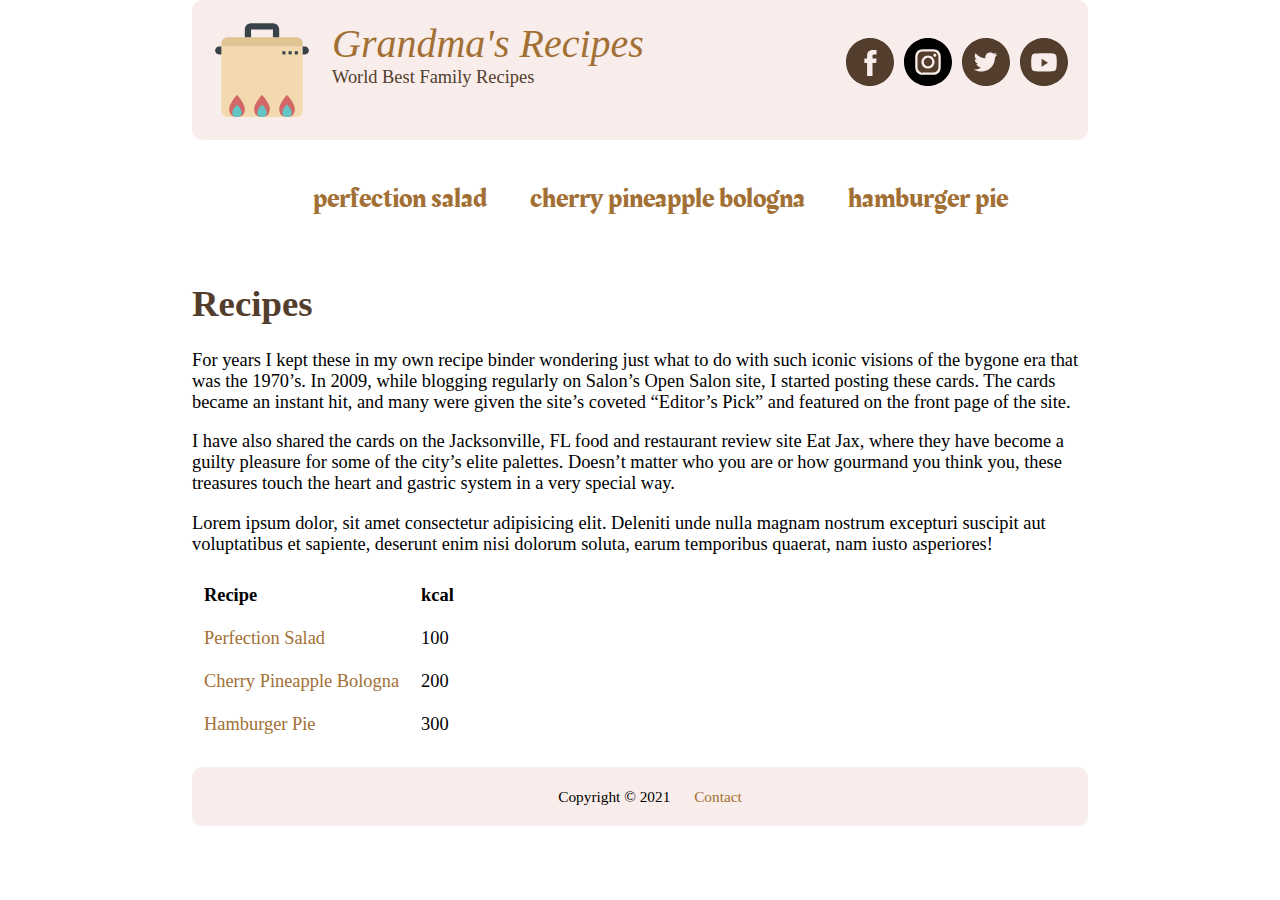
<file: index.html>
<!DOCTYPE html>
<html lang="en">

<head>
    <meta charset="UTF-8">
    <meta name="viewport" content="width=device-width, initial-scale=1.0">
    <meta name="description" content="Recipes site with complete list of ingredients and instructions step by step">
    <link rel="icon" href="img/favicon/favicon.ico" type="image/x-icon">
    <link rel="apple-touch-icon" sizes="180x180" href="img/favicon/apple-touch-icon.png">
    <link rel="icon" type="image/png" sizes="32x32" href="img/favicon/favicon-32x32.png">
    <link rel="icon" type="image/png" sizes="16x16" href="img/favicon/favicon-16x16.png">
    <link rel="manifest" href="img/favicon/site.webmanifest">
    <link rel="stylesheet" href="style.css">
    <title>Grandma's recipes</title>
</head>

<body>
    <header>
        <div class="social-media">
            <ul>
                <li>
                    <a href="https://facebook.com" target="_blank"><img src="img/social/facebook.svg"></a>
                </li>
                <li>
                    <a href="https://instagram.com" target="_blank"><img src="img/social/instagram.svg"></a>
                </li>
                <li>
                    <a href="https://twitter.com" target="_blank"><img src="img/social/twitter.svg"></a>
                </li>
                <li>
                    <a href="https://youtube.com" target="_blank"><img src="img/social/youtube.svg"></a>
                </li>
            </ul>
        </div>
        <a href="index.html">
            <img src="img/logo.svg" alt="Grandma's recipes logo" width="100px">
            <span><i>Grandma's Recipes</i></span><br>
            <span>World Best Family Recipes</span>
        </a>
    </header>
    <nav>
        <ul>
            <li>
                <a href="pages/recipe_1.html">Perfection Salad</a>
            </li>
            <li>
                <a href="pages/recipe_2.html">Cherry Pineapple Bologna</a>
            </li>
            <li>
                <a href="pages/recipe_3.html">Hamburger Pie</a>
            </li>
        </ul>
    </nav>
    <article>
        <h1>
            Recipes
        </h1>
        <p>For years I kept these in my own recipe binder wondering just what to do with such iconic visions of the
            bygone era that was the 1970’s. In 2009, while blogging regularly on Salon’s Open Salon site, I started
            posting these cards. The cards became an instant hit, and many were given the site’s coveted “Editor’s Pick”
            and featured on the front page of the site.</p>
        <p>I have also shared the cards on the Jacksonville, FL food and restaurant review site Eat Jax, where they have
            become a guilty pleasure for some of the city’s elite palettes. Doesn’t matter who you are or how gourmand
            you think you, these treasures touch the heart and gastric system in a very special way.
        </p>
        <p>Lorem ipsum dolor, sit amet consectetur adipisicing elit. Deleniti unde nulla magnam nostrum excepturi
            suscipit aut voluptatibus et sapiente, deserunt enim nisi dolorum soluta, earum temporibus quaerat, nam
            iusto asperiores!</p>
        <table>
            <tr>
                <th>Recipe</th>
                <th>kcal</th>
            </tr>
            <tr>
                <td><a href="pages/recipe_1.html">Perfection Salad</a></td>
                <td>100</td>
            </tr>
            <tr>
                <td><a href="pages/recipe_2.html">Cherry Pineapple Bologna</a></td>
                <td>200</td>
            </tr>
            <tr>
                <td><a href="pages/recipe_3.html">Hamburger Pie</a></td>
                <td>300</td>
            </tr>
        </table>
    </article>
    <footer>
        <ul>
            <li>
                Copyright &#169; 2021
            </li>
            <li>
                <a href="pages/contact.html">Contact</a>
            </li>
        </ul>
    </footer>
</body>

</html>
</file>
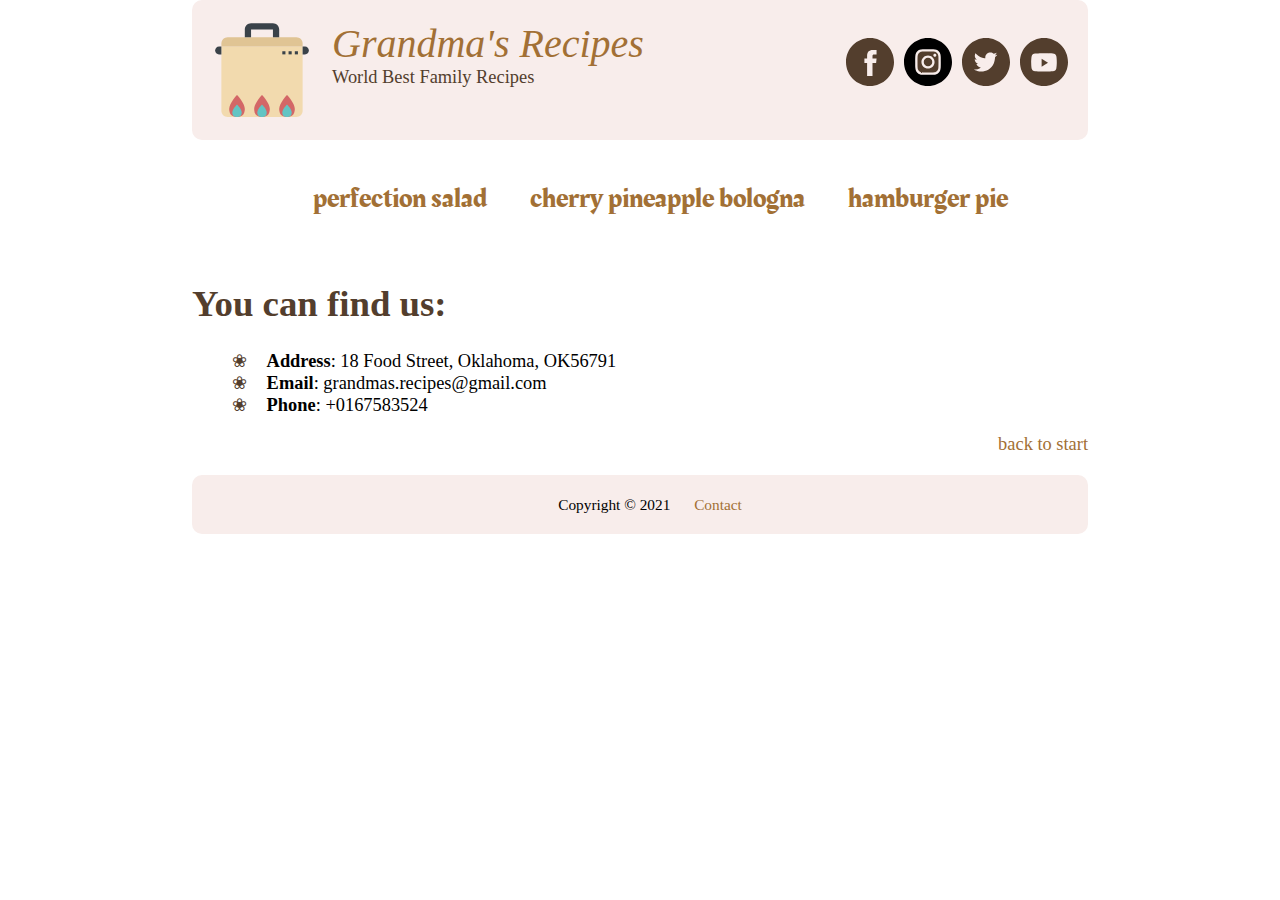
<file: pages/contact.html>
<!DOCTYPE html>
<html lang="en">

<head>
    <meta charset="UTF-8">
    <meta name="viewport" content="width=device-width, initial-scale=1.0">
    <meta name="description" content="Contact page for Grandma's Recipes">
    <link rel="icon" href="../img/favicon/favicon.ico" type="image/x-icon">
    <link rel="apple-touch-icon" sizes="180x180" href="../img/favicon/apple-touch-icon.png">
    <link rel="icon" type="image/png" sizes="32x32" href="../img/favicon/favicon-32x32.png">
    <link rel="icon" type="image/png" sizes="16x16" href="../img/favicon/favicon-16x16.png">
    <link rel="manifest" href="../img/favicon/site.webmanifest">
    <link rel="stylesheet" href="../style.css">
    <title>Contact</title>
</head>

<body>
    <header>
        <div class="social-media">
            <ul>
                <li>
                    <a href="https://facebook.com" target="_blank"><img src="../img/social/facebook.svg"></a>
                </li>
                <li>
                    <a href="https://instagram.com" target="_blank"><img src="../img/social/instagram.svg"></a>
                </li>
                <li>
                    <a href="https://twitter.com" target="_blank"><img src="../img/social/twitter.svg"></a>
                </li>
                <li>
                    <a href="https://youtube.com" target="_blank"><img src="../img/social/youtube.svg"></a>
                </li>
            </ul>
        </div>
        <a href="../index.html">
            <img src="../img/logo.svg" alt="Grandma's recipes logo" width="100px">
            <span><i>Grandma's Recipes</i></span><br>
            <span>World Best Family Recipes</span>
        </a>
    </header>
    <nav>
        <ul>
            <li>
                <a href="recipe_1.html">Perfection Salad</a>
            </li>
            <li>
                <a href="recipe_2.html">Cherry Pineapple Bologna</a>
            </li>
            <li>
                <a href="recipe_3.html">Hamburger Pie</a>
            </li>
        </ul>
    </nav>
    <article>
        <h1>
            You can find us:
        </h1>
        <ul>
			<li>
				<strong>Address</strong>: 18 Food Street, Oklahoma, OK56791
			</li>
			<li>
				<strong>Email</strong>: grandmas.recipes@gmail.com
			</li>
			<li>
				<strong>Phone</strong>: +0167583524
			</li>
		</ul>
        <p style="text-align: right;">
            <a href="../index.html">
                back to start</a>
        </p>
    </article>
    <footer>
        <ul>
            <li>
                Copyright &#169; 2021
            </li>
            <li>
                <a href="contact.html">Contact</a>
            </li>
        </ul>
    </footer>
</body>

</html>
</file>
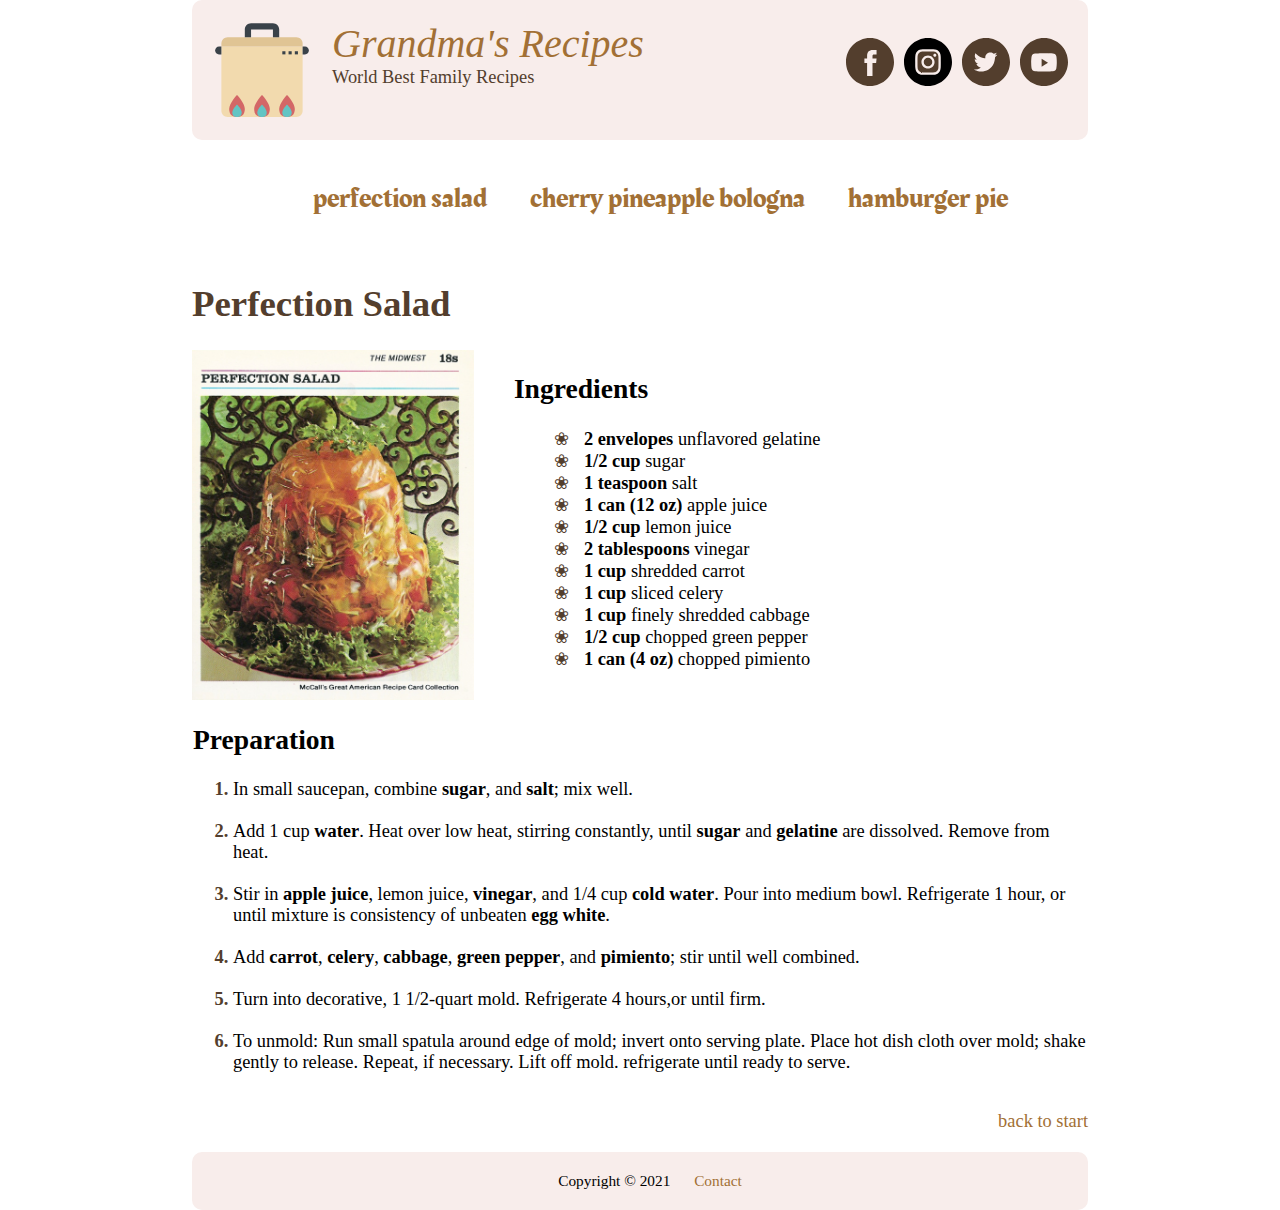
<file: pages/recipe_1.html>
<!DOCTYPE html>
<html lang="en">

<head>
    <meta charset="UTF-8">
    <meta name="viewport" content="width=device-width, initial-scale=1.0">
    <meta name="description" content="Recipes site with complete list of ingredients and instructions step by step">
    <link rel="icon" href="../img/favicon/favicon.ico" type="image/x-icon">
    <link rel="apple-touch-icon" sizes="180x180" href="../img/favicon/apple-touch-icon.png">
    <link rel="icon" type="image/png" sizes="32x32" href="../img/favicon/favicon-32x32.png">
    <link rel="icon" type="image/png" sizes="16x16" href="../img/favicon/favicon-16x16.png">
    <link rel="manifest" href="../img/favicon/site.webmanifest">
    <link rel="stylesheet" href="../style.css">
    <title>Perfection Salad</title>
</head>

<body>
    <header>
        <div class="social-media">
            <ul>
                <li>
                    <a href="https://facebook.com" target="_blank"><img src="../img/social/facebook.svg"></a>
                </li>
                <li>
                    <a href="https://instagram.com" target="_blank"><img src="../img/social/instagram.svg"></a>
                </li>
                <li>
                    <a href="https://twitter.com" target="_blank"><img src="../img/social/twitter.svg"></a>
                </li>
                <li>
                    <a href="https://youtube.com" target="_blank"><img src="../img/social/youtube.svg"></a>
                </li>
            </ul>
        </div>
        <a href="../index.html">
            <img src="../img/logo.svg" alt="Grandma's recipes logo" width="100px">
            <span><i>Grandma's Recipes</i></span><br>
            <span>World Best Family Recipes</span>
        </a>
    </header>
    <nav>
        <ul>
            <li>
                <a href="recipe_1.html">Perfection Salad</a>
            </li>
            <li>
                <a href="recipe_2.html">Cherry Pineapple Bologna</a>
            </li>
            <li>
                <a href="recipe_3.html">Hamburger Pie</a>
            </li>
        </ul>
    </nav>
    <article>
        <h1>
            Perfection Salad
        </h1>
        <img src="../img/perfection_salad.jpg" alt="picture for perfection salad" height="350px">
        <div class="ingredients">
            <h2>Ingredients</h2>
            <ul>
                <li><strong>2 envelopes</strong> unflavored gelatine</li>
                <li><strong>1/2 cup</strong> sugar</li>
                <li><strong>1 teaspoon</strong> salt</li>
                <li><strong>1 can (12 oz)</strong> apple juice</li>
                <li><strong>1/2 cup</strong> lemon juice</li>
                <li><strong>2 tablespoons</strong> vinegar</li>
                <li><strong>1 cup</strong> shredded carrot</li>
                <li><strong>1 cup</strong> sliced celery</li>
                <li><strong>1 cup</strong> finely shredded cabbage</li>
                <li><strong>1/2 cup</strong> chopped green pepper</li>
                <li><strong>1 can (4 oz)</strong> chopped pimiento</li>
            </ul>
        </div>
        <div class="preparation">
            <h2>
                Preparation
            </h2>
            <ol>
                <li>In small saucepan, combine <strong> sugar</strong>, and <strong>salt</strong>; mix well.</li>
                <br>
                <li> Add 1 cup <strong>water</strong>. Heat over low heat, stirring constantly, until <strong>sugar</strong>
                    and <strong>gelatine</strong> are dissolved. Remove
                    from heat.</li>
                <br>
                <li> Stir in <strong>apple juice</strong>, lemon juice, <strong>vinegar</strong>, and 1/4 cup <strong>cold
                        water</strong>. Pour into medium bowl. Refrigerate 1 hour, or until mixture is consistency of
                    unbeaten <strong>egg white</strong>.</li>
                <br>
                <li> Add <strong>carrot</strong>, <strong>celery</strong>, <strong>cabbage</strong>, <strong>green
                        pepper</strong>, and <strong>pimiento</strong>; stir until well combined.</li>
                <br>
                <li>Turn into decorative, 1 1/2-quart mold. Refrigerate 4 hours,or until firm.</li>
                <br>
                <li> To unmold: Run small spatula around edge of mold; invert onto serving plate. Place hot dish cloth over
                    mold; shake gently to release. Repeat, if necessary. Lift off mold. refrigerate until ready to serve.
                </li>
            </ol>
        </div>
        <p style="text-align: right;">
            <a href="../index.html">back to start</a>
        </p>
    </article>
    <footer>
        <ul>
            <li>
                Copyright &#169; 2021
            </li>
            <li>
                <a href="contact.html">Contact</a>
            </li>
        </ul>
    </footer>
</body>

</html>
</file>
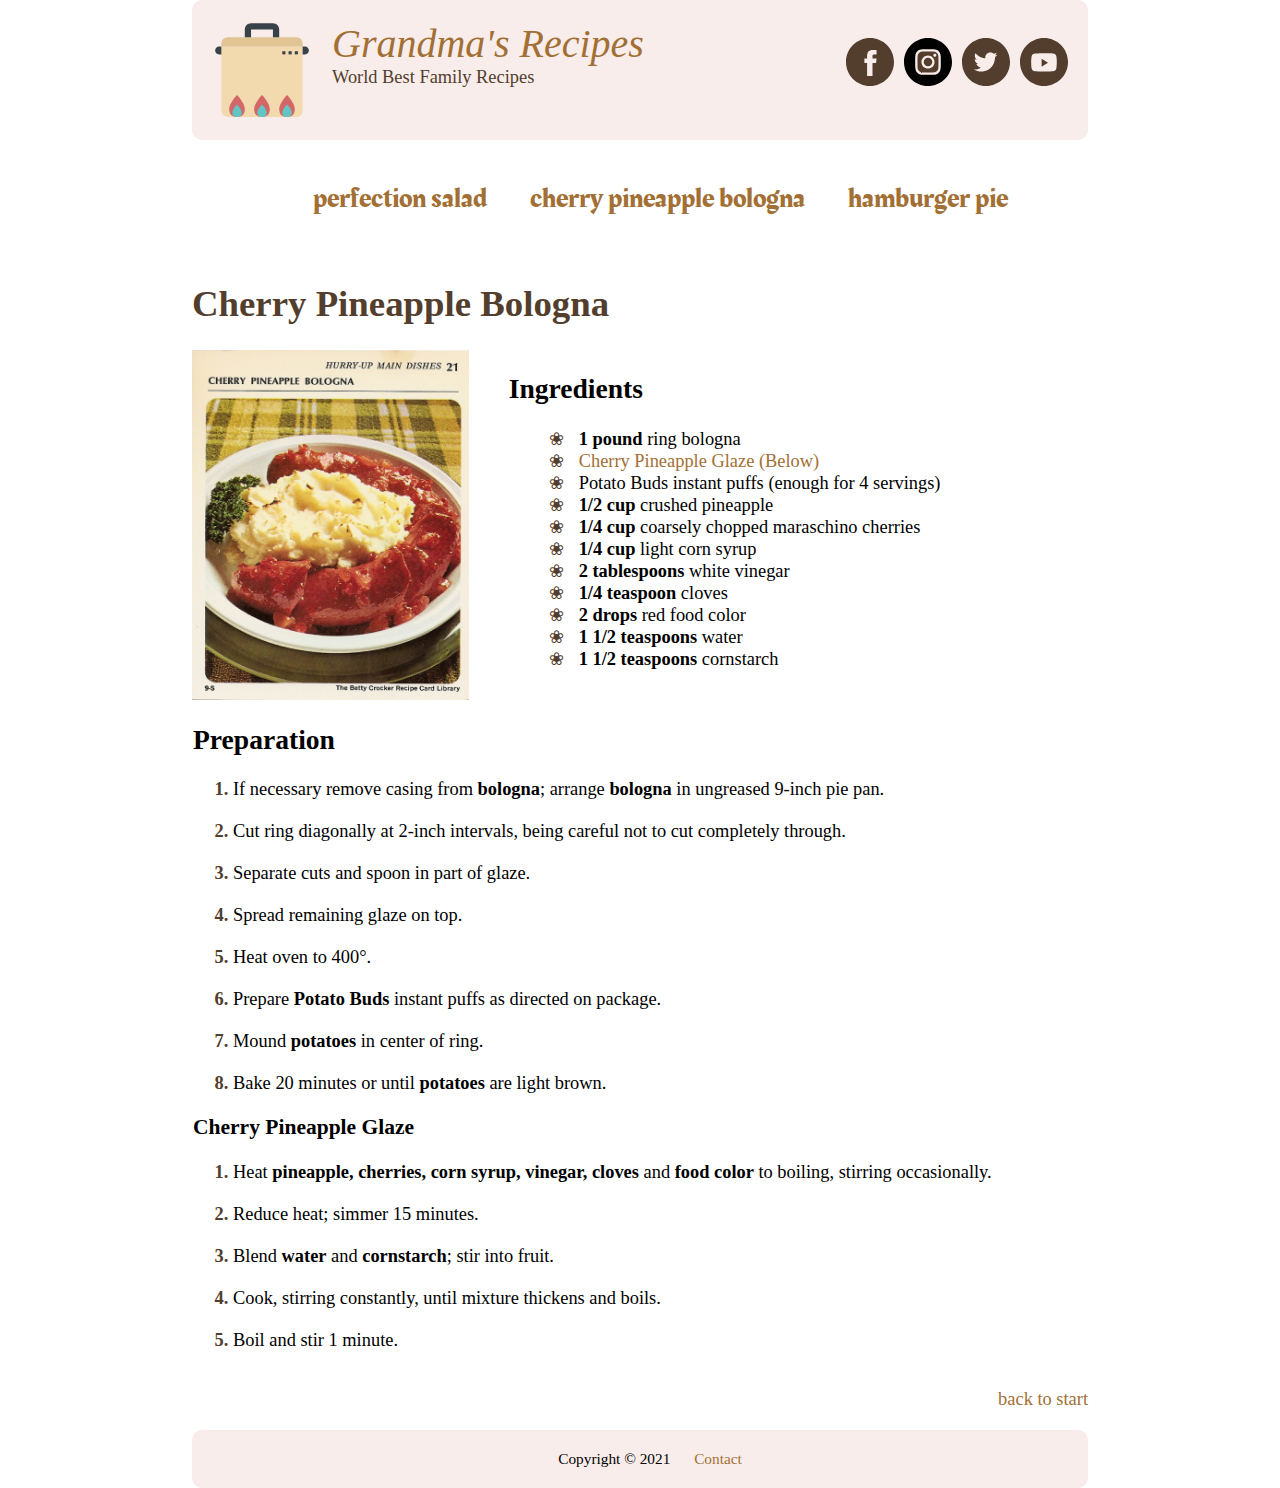
<file: pages/recipe_2.html>
<!DOCTYPE html>
<html lang="en">

<head>
    <meta charset="UTF-8">
    <meta name="viewport" content="width=device-width, initial-scale=1.0">
    <meta name="description" content="Recipes site with complete list of ingredients and instructions step by step">
    <link rel="icon" href="../img/favicon/favicon.ico" type="image/x-icon">
    <link rel="apple-touch-icon" sizes="180x180" href="../img/favicon/apple-touch-icon.png">
    <link rel="icon" type="image/png" sizes="32x32" href="../img/favicon/favicon-32x32.png">
    <link rel="icon" type="image/png" sizes="16x16" href="../img/favicon/favicon-16x16.png">
    <link rel="manifest" href="../img/favicon/site.webmanifest">
    <link rel="stylesheet" href="../style.css">
    <title>Cherry Pineapple Bologna</title>
</head>

<body>
    <header>
        <div class="social-media">
            <ul>
                <li>
                    <a href="https://facebook.com" target="_blank"><img src="../img/social/facebook.svg"></a>
                </li>
                <li>
                    <a href="https://instagram.com" target="_blank"><img src="../img/social/instagram.svg"></a>
                </li>
                <li>
                    <a href="https://twitter.com" target="_blank"><img src="../img/social/twitter.svg"></a>
                </li>
                <li>
                    <a href="https://youtube.com" target="_blank"><img src="../img/social/youtube.svg"></a>
                </li>
            </ul>
        </div>
        <a href="../index.html">
            <img src="../img/logo.svg" alt="Grandma's recipes logo" width="100px">
            <span><i>Grandma's Recipes</i></span><br>
            <span>World Best Family Recipes</span>
        </a>
    </header>
    <nav>
        <ul>
            <li>
                <a href="recipe_1.html">Perfection Salad</a>
            </li>
            <li>
                <a href="recipe_2.html">Cherry Pineapple Bologna</a>
            </li>
            <li>
                <a href="recipe_3.html">Hamburger Pie</a>
            </li>
        </ul>
    </nav>
    <article>
        <h1>
			Cherry Pineapple Bologna
		</h1>
		<img src="../img/cherry_pineapple.jpg" alt="picture for Cherry Pineapple Bologna" height="350px">
        <div class="ingredients">
            <h2>Ingredients</h2>
            <ul>
				<li><strong>1 pound</strong> ring bologna</li>
				<li><a href="#cherry">Cherry Pineapple Glaze (Below)</a></li>
				<li>Potato Buds instant puffs (enough for 4 servings)</li>
				<li><strong>1/2 cup</strong> crushed pineapple</li>
				<li><strong>1/4 cup</strong> coarsely chopped maraschino cherries</li>
				<li><strong>1/4 cup</strong> light corn syrup</li>
				<li><strong>2 tablespoons</strong> white vinegar</li>
				<li><strong>1/4 teaspoon</strong> cloves</li>
				<li><strong>2 drops</strong> red food color</li>
				<li><strong>1 1/2 teaspoons</strong> water</li>
				<li><strong>1 1/2 teaspoons</strong> cornstarch</li>
			</ul>
        </div>
        <div class="preparation">
            <h2>
                Preparation
            </h2>
            <ol>
				<li>
					If necessary remove casing from <strong>bologna</strong>; arrange <strong>bologna</strong> in ungreased 9-inch pie pan.
				</li><br>
				<li>
					Cut ring diagonally at 2-inch intervals, being careful not to cut completely through.
				</li><br>
				<li>
					Separate cuts and spoon in part of glaze. 
				</li><br>
				<li>
					Spread remaining glaze on top.
				</li><br>
				<li>
					Heat oven to 400°.
				</li><br>
				<li>
					Prepare <strong>Potato Buds</strong> instant puffs as directed on package. 
				</li><br>
				<li>
					Mound <strong>potatoes</strong> in center of ring.
				</li><br>
				<li>
					Bake 20 minutes or until <strong>potatoes</strong> are light brown.
				</li>
			</ol>
			<h3 id="cherry">
				Cherry Pineapple Glaze
			</h3>
			<ol>
				<li>
					Heat <strong>pineapple, cherries, corn syrup, vinegar, cloves</strong> and <strong>food color</strong> to boiling, stirring occasionally. 
				</li><br>
				<li>
					Reduce heat; simmer 15 minutes.
				</li><br>
				<li>
					Blend <strong>water</strong> and <strong>cornstarch</strong>; stir into fruit. 
				</li><br>
				<li>
					Cook, stirring constantly, until mixture thickens and boils. 
				</li><br>
				<li>
					Boil and stir 1 minute.
				</li>
			</ol>
        </div>
        <p style="text-align: right;">
            <a href="../index.html">back to start</a>
        </p>
    </article>
    <footer>
        <ul>
            <li>
                Copyright &#169; 2021
            </li>
            <li>
                <a href="contact.html">Contact</a>
            </li>
        </ul>
    </footer>
</body>

</html>
</file>
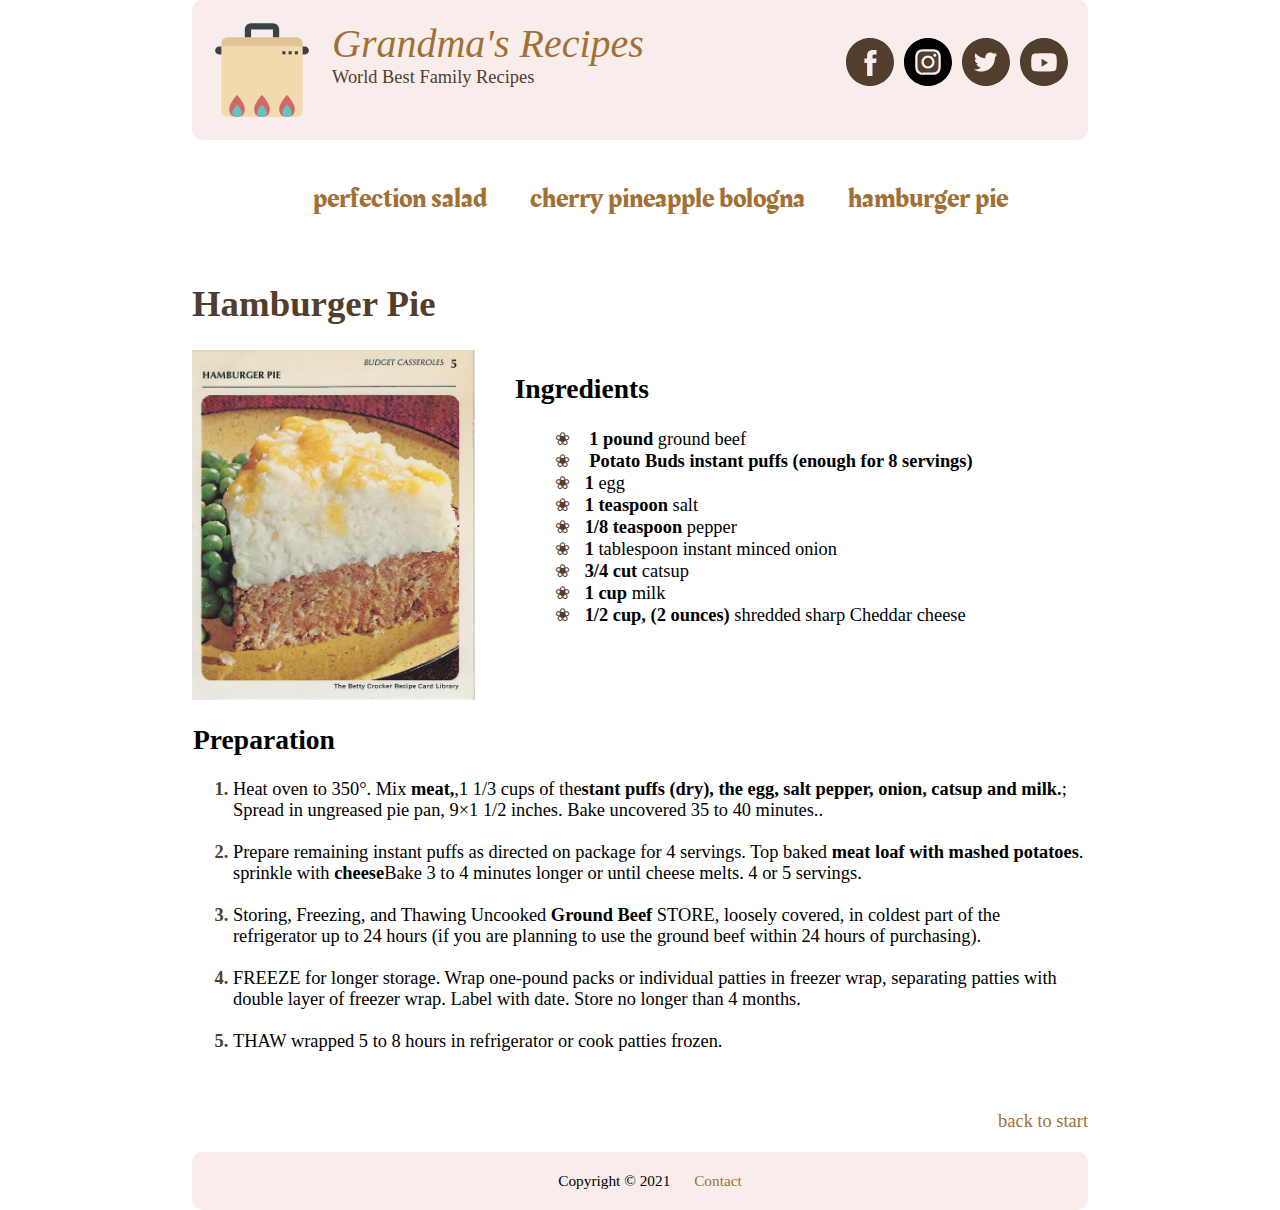
<file: pages/recipe_3.html>
<!DOCTYPE html>
<html lang="en">

<head>
    <meta charset="UTF-8">
    <meta name="viewport" content="width=device-width, initial-scale=1.0">
    <meta name="description" content="Recipes site with complete list of ingredients and instructions step by step">
    <link rel="icon" href="../img/favicon/favicon.ico" type="image/x-icon">
    <link rel="apple-touch-icon" sizes="180x180" href="../img/favicon/apple-touch-icon.png">
    <link rel="icon" type="image/png" sizes="32x32" href="../img/favicon/favicon-32x32.png">
    <link rel="icon" type="image/png" sizes="16x16" href="../img/favicon/favicon-16x16.png">
    <link rel="manifest" href="../img/favicon/site.webmanifest">
    <link rel="stylesheet" href="../style.css">
    <title>Hamburger Pie</title>
</head>

<body>
    <header>
        <div class="social-media">
            <ul>
                <li>
                    <a href="https://facebook.com" target="_blank"><img src="../img/social/facebook.svg"></a>
                </li>
                <li>
                    <a href="https://instagram.com" target="_blank"><img src="../img/social/instagram.svg"></a>
                </li>
                <li>
                    <a href="https://twitter.com" target="_blank"><img src="../img/social/twitter.svg"></a>
                </li>
                <li>
                    <a href="https://youtube.com" target="_blank"><img src="../img/social/youtube.svg"></a>
                </li>
            </ul>
        </div>
        <a href="../index.html">
            <img src="../img/logo.svg" alt="Grandma's recipes logo" width="100px">
            <span><i>Grandma's Recipes</i></span><br>
            <span>World Best Family Recipes</span>
        </a>
    </header>
    <nav>
        <ul>
            <li>
                <a href="recipe_1.html">Perfection Salad</a>
            </li>
            <li>
                <a href="recipe_2.html">Cherry Pineapple Bologna</a>
            </li>
            <li>
                <a href="recipe_3.html">Hamburger Pie</a>
            </li>
        </ul>
    </nav>
    <article>
        <h1>
            Hamburger Pie
        </h1>
        <img src="../img/hamburger_pie.jpg" alt="picture for hamburger pie" height="350px">
        <div class="ingredients">
            <h2>Ingredients</h2>
            <ul>
                <li> <strong>1 pound </strong> ground beef</li>
                <li> <strong>Potato Buds instant puffs (enough for 8 servings) </strong> </li>
                <li><strong>1 </strong>egg</li>
                <li><strong>1 teaspoon</strong> salt</li>
                <li><strong>1/8 teaspoon </strong>pepper</li>
                <li><strong>1 </strong>tablespoon instant minced onion</li>
                <li><strong>3/4 cut</strong> catsup</li>
                <li><strong>1 cup</strong> milk</li>
                <li><strong>1/2 cup, (2 ounces) </strong>shredded sharp Cheddar cheese</li>
            </ul>
        </div>
        <div class="preparation">
            <h2>
                Preparation
            </h2>
            <ol>
                <li>Heat oven to 350°. Mix <strong> meat,</strong>,1 1/3 cups of the<strong>stant puffs (dry), the egg, salt
                        pepper, onion, catsup and milk.</strong>; Spread in ungreased pie pan, 9×1 1/2 inches. Bake
                    uncovered 35 to 40 minutes..</li>
                <br>
                <li> Prepare remaining instant puffs as directed on package for 4 servings. Top baked <strong>meat loaf with
                        mashed potatoes</strong>. sprinkle with <strong>cheese</strong>Bake 3 to 4 minutes longer or until
                    cheese melts. 4 or 5 servings.</li>
                <br>
                <li>Storing, Freezing, and Thawing Uncooked <strong>Ground Beef</strong> STORE, loosely covered, in coldest
                    part of the refrigerator up to 24 hours (if you are planning to use the ground beef within 24 hours of
                    purchasing). </li>
                <br>
                <li> FREEZE for longer storage. Wrap one-pound packs or individual patties in freezer wrap, separating patties with double layer of freezer wrap. Label with date. Store no longer than 4 months.</li>
                <br>
                <li>THAW wrapped 5 to 8 hours in refrigerator or cook patties frozen.</li>
                <br>
            </ol>
        </div>
        <p style="text-align: right;">
            <a href="../index.html">back to start</a>
        </p>
    </article>
    <footer>
        <ul>
            <li>
                Copyright &#169; 2021
            </li>
            <li>
                <a href="contact.html">Contact</a>
            </li>
        </ul>
    </footer>
</body>

</html>
</file>
<file: style.css>
@import url('https://fonts.googleapis.com/css2?family=Rakkas&display=swap');

:root{
	--color1: #242331;
	--color2: #533e2d;
	--color3: #a27035;
	--color4: #b88b4a;
	--color5: #ddca7d;
	--color6: #f8edeb;
}

body {
	width: 70%;
	margin: 0 auto;
	font-size: 1.15em;
}

.social-media {
    float:right;
}

.social-media li {
	display: inline;
}

.social-media li img {
	padding-left: 10px;
}

header {
	background-color: var(--color6);
	overflow: auto;
	padding: 20px 20px;
	border-radius: 10px;
}

header img {
	vertical-align: middle;
	float: left;
}

header a {
	text-decoration: none;
}

header span:nth-of-type(1) {
	font-size: 40px; 
	color: var(--color3); 
	padding-left: 20px;
}

header span:nth-of-type(2) {
	padding-left: 20px;
	color: var(--color2);
}

nav {
	clear: left;
	text-align: center;
	padding: 20px 0px;
	font-family: 'Rakkas', cursive;
}

nav a {
	color: var(--color3);
	text-decoration: none;
	text-transform: lowercase;
	font-size: 1.5em;
	padding-left: 10px;
	padding-right: 10px;
  }

nav a:hover {
	background-color: var(--color2);
	color: var(--color5);
  }

a {
	color: var(--color3);
	text-decoration: none;
}

h1 {
	color: var(--color2);
	font-size: 2em;
}

footer li, nav li {
	display: inline;
}

footer li:nth-of-type(2), nav li:nth-of-type(2) {
	display: inline;
	padding-left: 20px; 
	padding-right: 20px;
}

table th:nth-of-type(1) {
	padding:10px;
	text-align: left;
}

table th, table td {
	padding:10px;
}

footer {
	text-align: center; 
	font-size: smaller;
	background-color: var(--color6);
	padding: 5px 0px;
	margin-top: 20px;
	border-radius: 10px;
}

.ingredients {
	float: left;
	margin-left: 40px;
}

article > img {
	float: left;
}

.preparation {
	border: solid 1px white;
	clear: both;
}

article ul {
	list-style: none;
}

article ul li::before {
	content: "❀";
  	padding-right: 15px;
  	color: var(--color2);
}

article ol li::marker {
	font-weight: bold;
	color:var(--color2);
}
</file>
